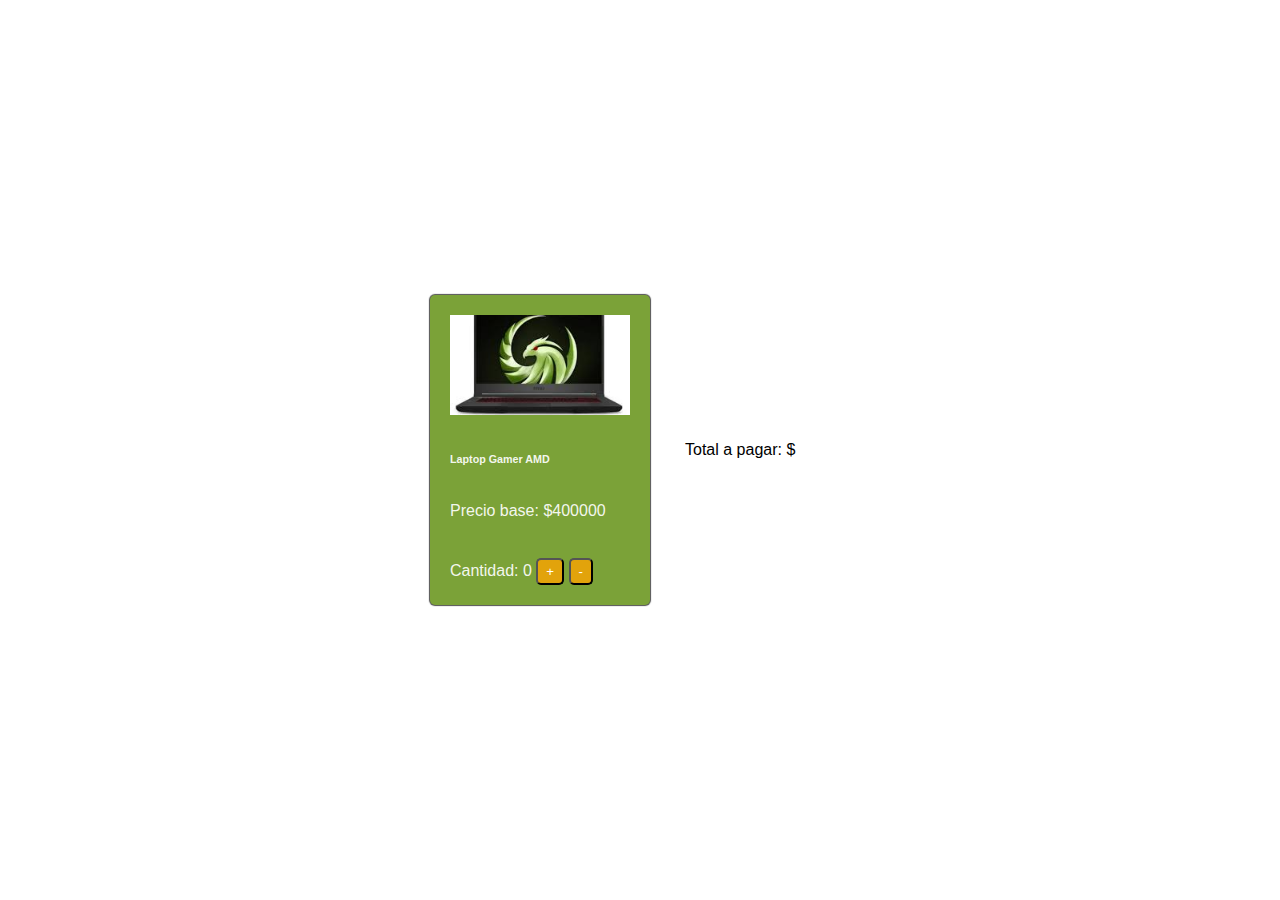
<file: Desafio 1/index.html>
<!DOCTYPE html>
<html lang="en">

<head>
    <meta charset="UTF-8">
    <meta http-equiv="X-UA-Compatible" content="IE=edge">
    <meta name="viewport" content="width=device-width, initial-scale=1.0">
    <title>Desafío 1 - JavaScript</title>
    <link rel="stylesheet" href="./asstets/css/estilos.css">
</head>

<body>

    <section>
        <div class="card">
            <div class="img-card"></div>
              <h6>Laptop Gamer AMD</h6>
              <p>Precio base: $<span class="precio-inicial"></span> </p>
        
              <p>Cantidad:
                <span class="cantidad">0</span>
                <button 
                >+</button>
                <button
                >-</button>
              </p>
            </div>

        </div>
    </section>

    <div class="total-section">
        <p>Total a pagar: $<span class="valor-total"></span> </p>
    </div>

    <script src="./asstets/js/index.js">
      

    </script>
</body>
</html>
</file>
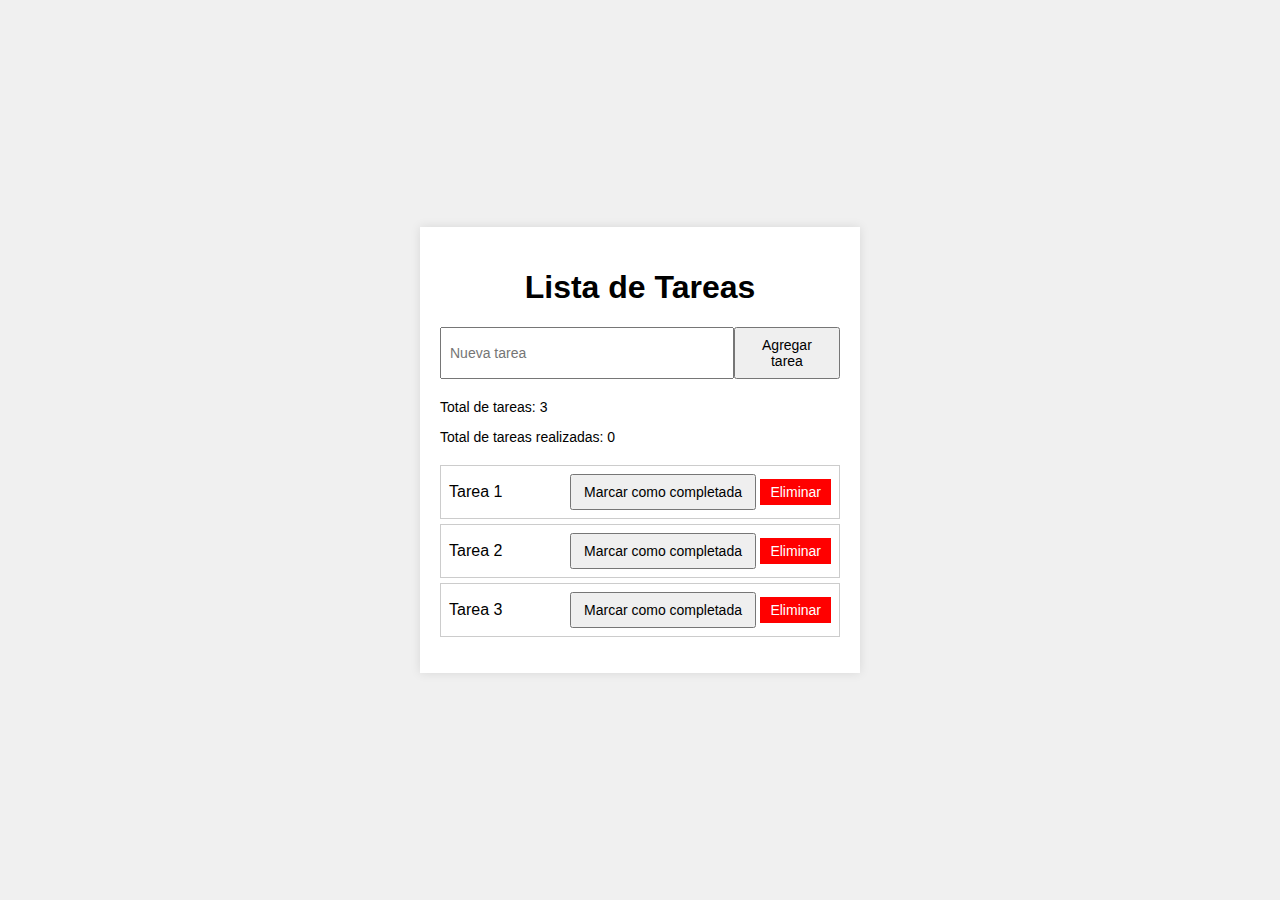
<file: Desafio 5/index.html>
<!DOCTYPE html>
<html lang="en">
<head>
    <meta charset="UTF-8">
    <meta name="viewport" content="width=device-width, initial-scale=1.0">
    <title>Document</title>
    <link rel="stylesheet" href="./assets/css/style.css">
</head>
<body>

    <div class="container">
        <h1>Lista de Tareas</h1>

        <div class="input-container">
            <input type="text" id="task-input" placeholder="Nueva tarea">
            <button id="add-task-btn">Agregar tarea</button>
        </div>

        <div class="task-summary">
            <p>Total de tareas: <span id="task-count">0</span></p>
            <p>Total de tareas realizadas: <span id="completed-count">0</span></p>
        </div>

        <ul id="task-list">

        </ul>
    </div>

    <script src="./assets/js/app.js"></script>

</body>
</html>
</file>
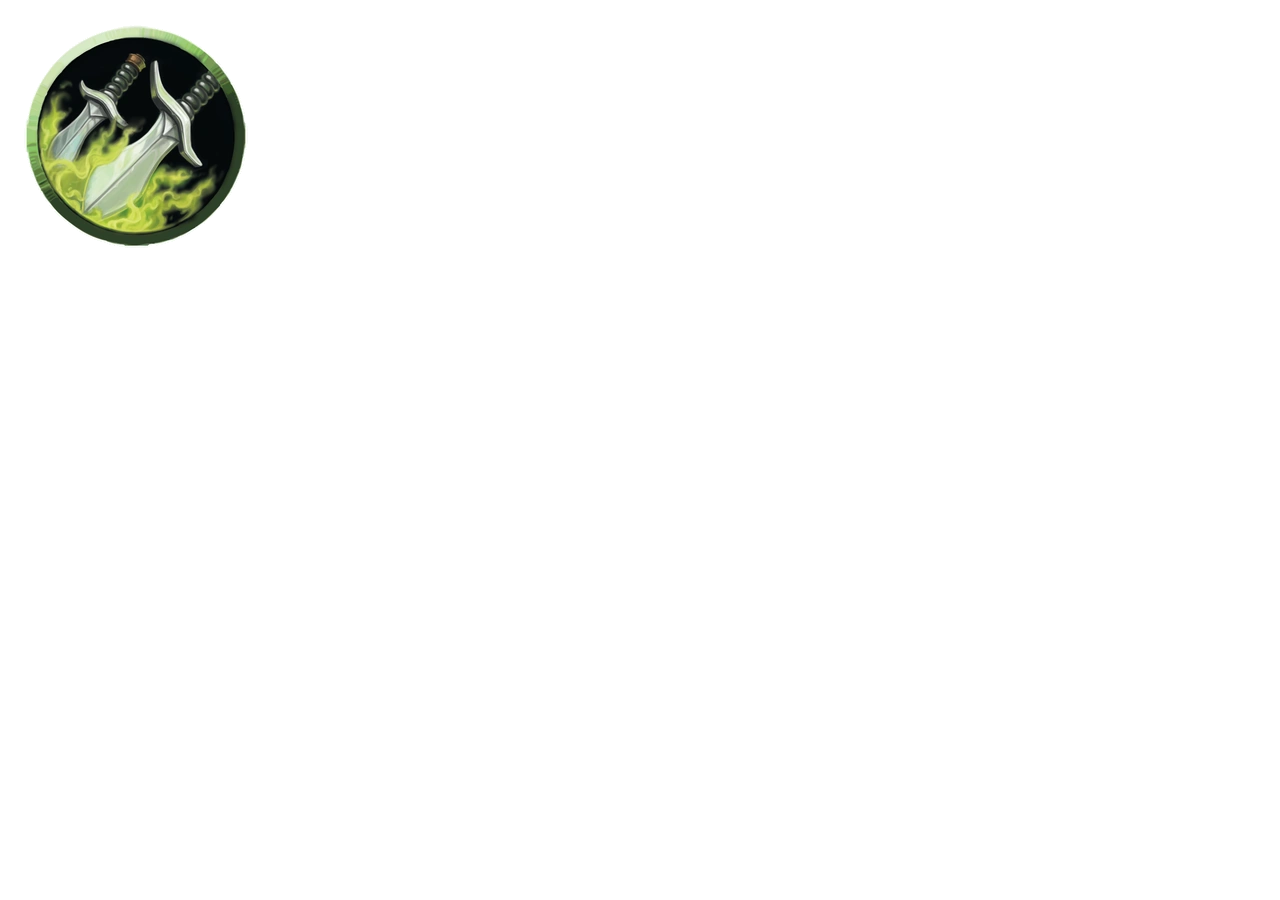
<file: Desafio 2/Problema 1/index.html>
<!DOCTYPE html>
<html lang="en">
<head>
    <meta charset="UTF-8">
    <meta name="viewport" content="width=device-width, initial-scale=1.0">
    <title>Problema1</title>
</head>
<body>

    <img src="./assets/img/Rogue.jpg" alt="sticker" id="imagen" >

    <script src="./assets/js/problema1.js"></script>
    

</body>
</html>
</file>
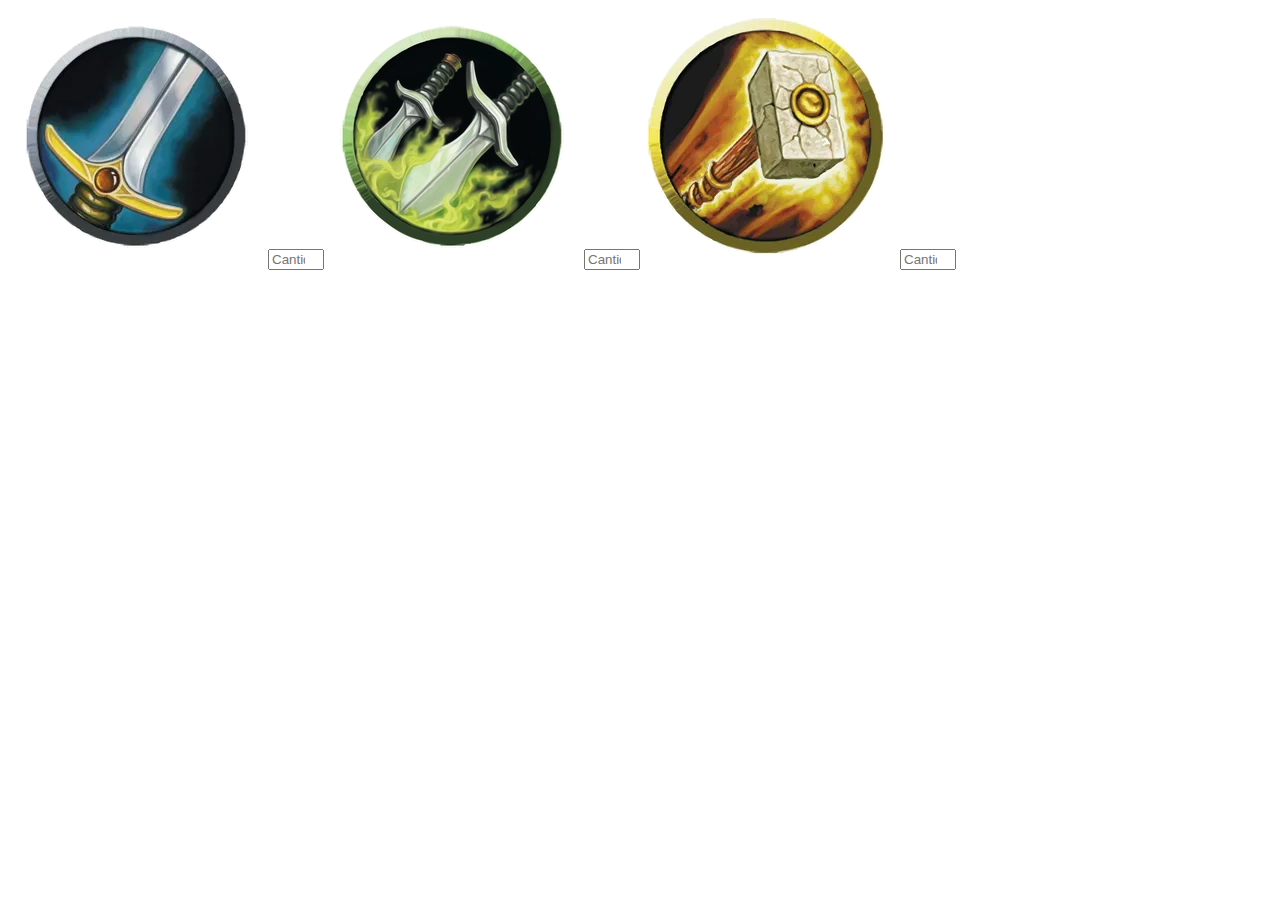
<file: Desafio 2/Problema 2/index.html>
<!DOCTYPE html>
<html lang="en">
<head>
    <meta charset="UTF-8">
    <meta name="viewport" content="width=device-width, initial-scale=1.0">
    <link rel="stylesheet" href="./assets/css/style.css">
    <title>Problema2</title>
</head>
<body>
<div class="box">
<div>
    <img src="./assets/img/warrior.jpg" alt="stickerwarrior">
    <input type="number" id="sticker1"  min="0" max="10" placeholder="Cantidad">
</div>

<div>
    <img src="./assets/img/Rogue.jpg" alt="stickerRogue">
    <input type="number" id="sticker2"  min="0" max="10" placeholder="Cantidad">
</div>

<div>
    <img src="./assets/img/Paladin.jpg" alt="stickerPaladin">
    <input type="number" id="sticker3"  min="0" max="10" placeholder="Cantidad">
</div>
</div>

<p id="mensaje"></p>

<script src="./assets/js/problema2.js"></script>
    
</body>
</html>
</file>
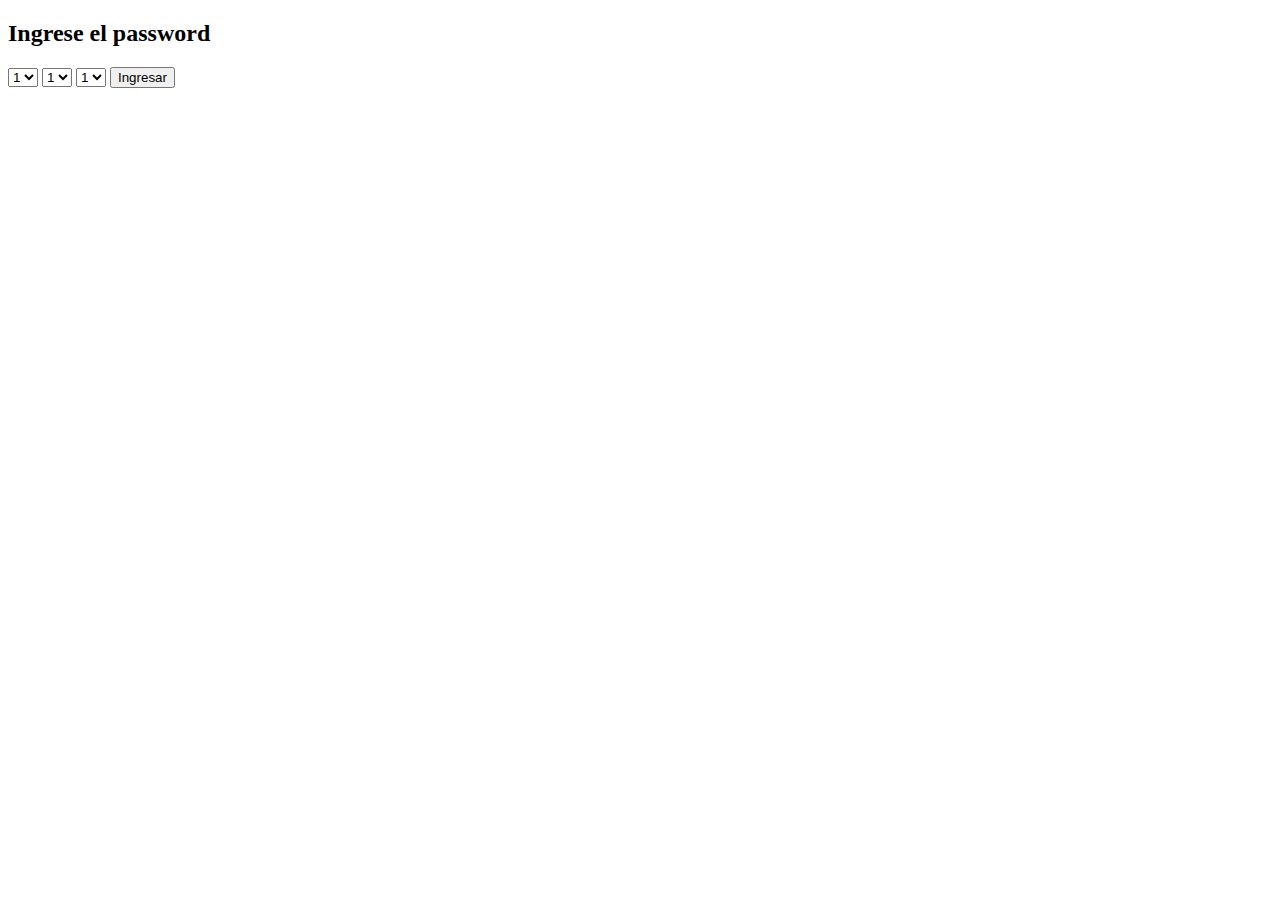
<file: Desafio 2/Problema 3/index.html>
<!DOCTYPE html>
<html lang="en">
<head>
    <meta charset="UTF-8">
    <meta name="viewport" content="width=device-width, initial-scale=1.0">
    <title>Problema3</title>
</head>
<body>


<h2>Ingrese el password</h2>



<select id="select1">
    <option value="1">1</option>
    <option value="2">2</option>
    <option value="3">3</option>
    <option value="4">4</option>
    <option value="5">5</option>
    <option value="6">6</option>
    <option value="7">7</option>
    <option value="8">8</option>
    <option value="9">9</option>
</select>

<select id="select2">
    <option value="1">1</option>
    <option value="2">2</option>
    <option value="3">3</option>
    <option value="4">4</option>
    <option value="5">5</option>
    <option value="6">6</option>
    <option value="7">7</option>
    <option value="8">8</option>
    <option value="9">9</option>
</select>

<select id="select3">
    <option value="1">1</option>
    <option value="2">2</option>
    <option value="3">3</option>
    <option value="4">4</option>
    <option value="5">5</option>
    <option value="6">6</option>
    <option value="7">7</option>
    <option value="8">8</option>
    <option value="9">9</option>
</select>

<button id="ingresar">Ingresar</button>

<p id="resultado"></p>

<script src="./assets/js/problema3.js" ></script>

    
</body>
</html>
</file>
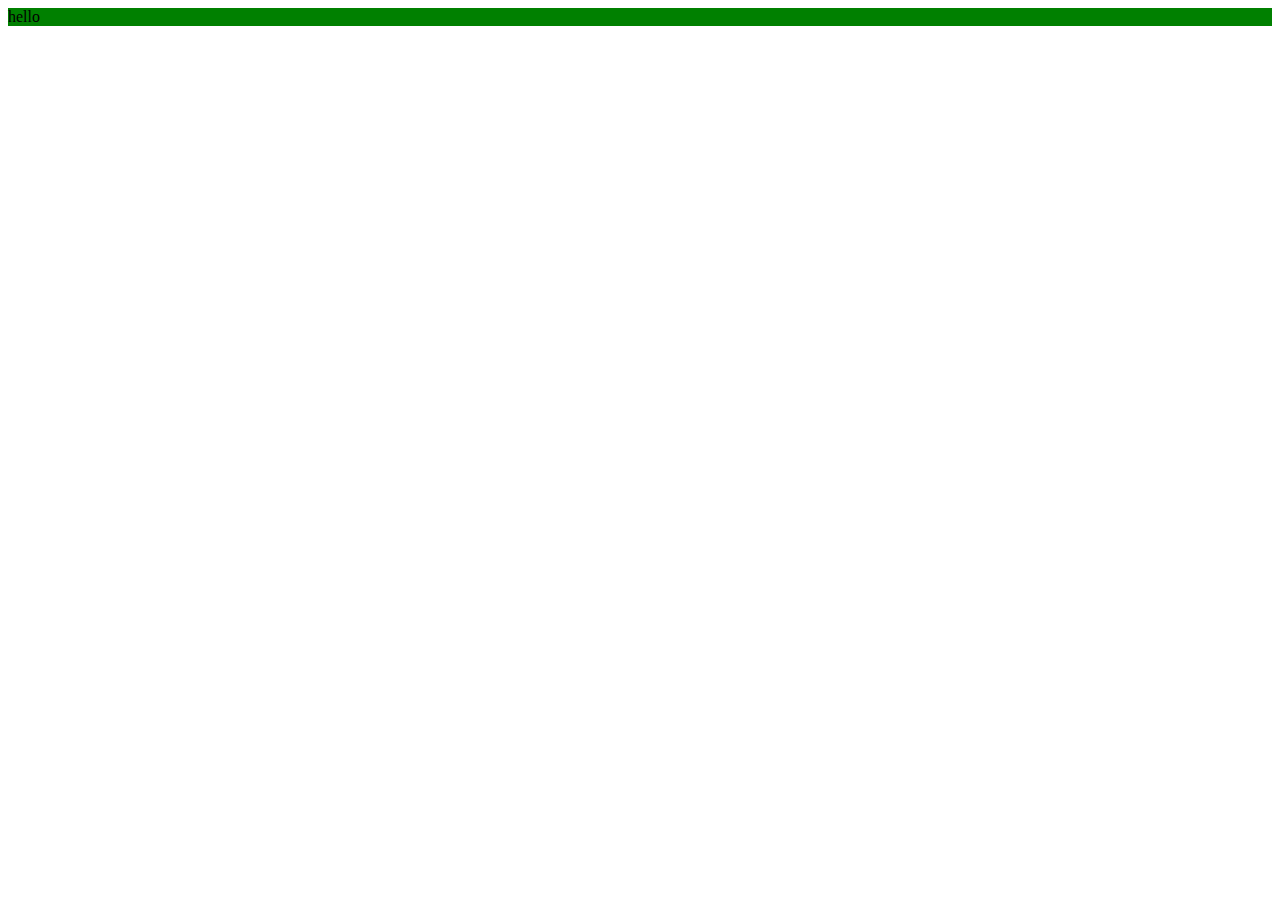
<file: Desafio 3/3-Pintar/pintar.html>
<!DOCTYPE html>
<html lang="en">
<head>
    <meta charset="UTF-8">
    <meta name="viewport" content="width=device-width, initial-scale=1.0">
    <title>Pintar</title>
</head>
<body>
    <div id="ele1"> hello </div>
<script src="./assets/js/script.js"></script>
</body>
</html>
</file>
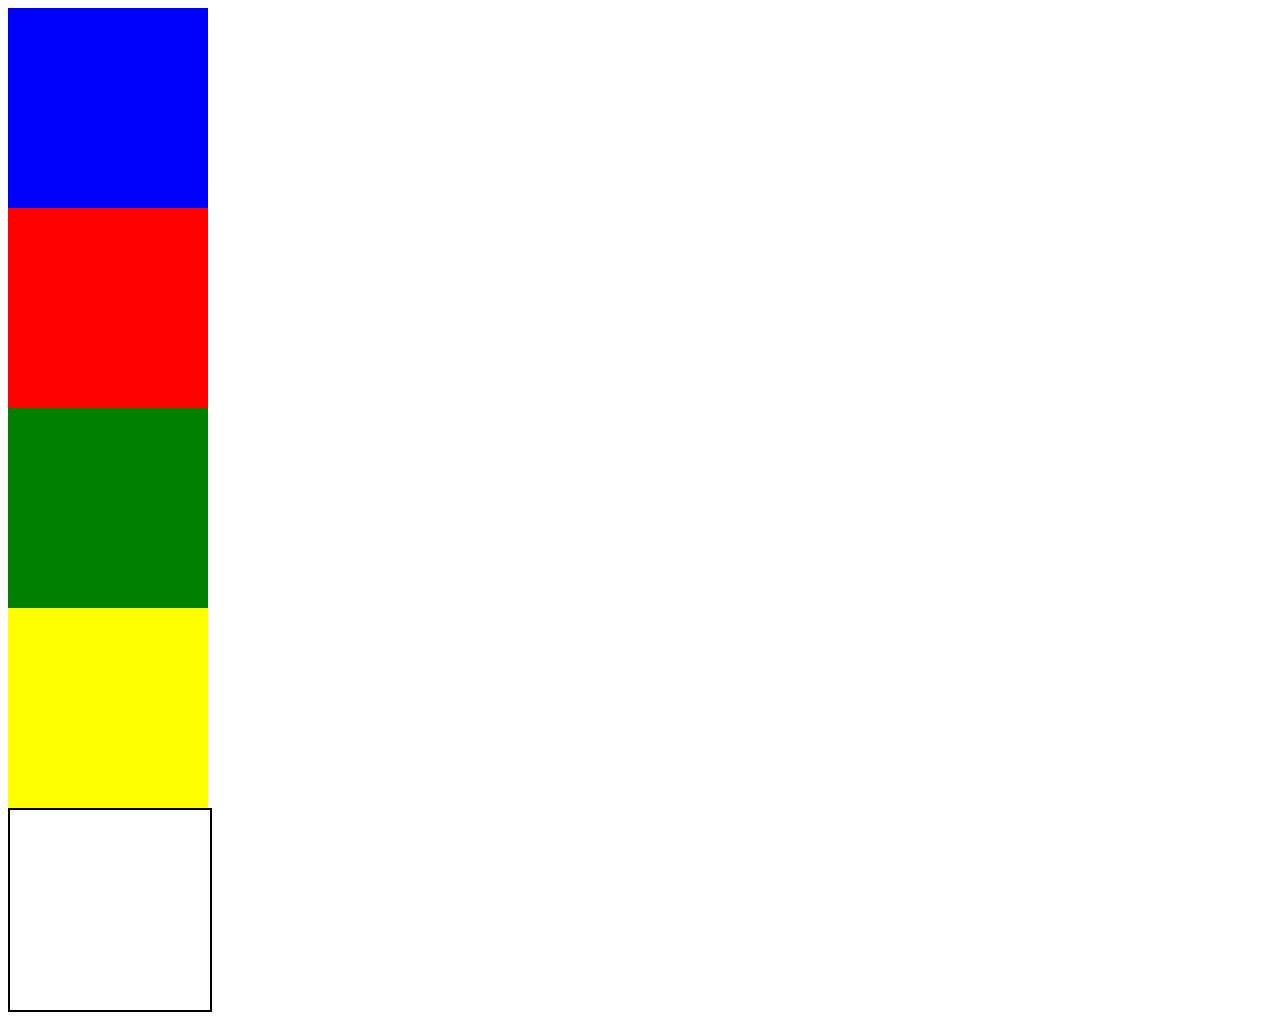
<file: Desafio 3/4-_Colores/4_colores.html>
<!DOCTYPE html>
<html lang="en">
<head>
    <meta charset="UTF-8">
    <meta name="viewport" content="width=device-width, initial-scale=1.0">
    <title>4Colores</title>
</head>
<body>

    <div id="blue" style="width: 200px; height: 200px; background-color: blue;"></div>
    <div id="red" style="width: 200px; height: 200px; background-color: red;"></div>
    <div id="green" style="width: 200px; height: 200px; background-color: green;"></div>
    <div id="yellow" style="width: 200px; height: 200px; background-color: yellow;"></div>

    <div id="key" style="width: 200px; height: 200px; background-color: white; border: 2px solid black;"></div>

    <script src="./assets/js/4colores.js"></script>

</body>
</html>
</file>
<file: Desafio 1/asstets/css/estilos.css>
* {
    margin: 0
}

body {
    width: 100vw;
    height: 100vh;
    display: flex;
    justify-content: center;
    align-items: center;
    font-family: sans-serif;
}

.card {
    color: rgba(255, 255, 255, 0.931);
    width: 180px;
    height: 270px;
    border-radius: 5px;
    box-shadow: 0px 0px 1px 1px rgba(0, 0, 0, 0.692);
    background: #7ba238;
    padding: 20px;
    display: flex;
    flex-direction: column;
    justify-content: space-between;
}

.card .img-card {
    height: 100px;
    background-image: url("[data-uri]");
    background-size: cover;
    background-repeat: no-repeat;
    background-position: center ;
}

.card input {
    width: 80%;
    border-radius: 5px;
    border: none;
    padding: 3px 10px
}



.card button {
    background: #e2a30b;
    color: white;
    border-radius: 5px;
    padding: 4px 8px;
}

.total-section {
    width: 200px;
    padding: 35px;
    box-sizing: border-box;
}

.total-section .color {
    display: flex;
}

.total-section .color div{
    margin-left: 10px;
    width: 20px;
    height: 20px;
    background-color: black;
    border-radius: 50%;
    border: solid 1px;
}
</file>
<file: Desafio 5/assets/css/style.css>
body {
    font-family: Arial, sans-serif;
    display: flex;
    justify-content: center;
    align-items: center;
    height: 100vh;
    margin: 0;
    background-color: #f0f0f0;
}

.container {
    width: 400px;
    background-color: white;
    padding: 20px;
    box-shadow: 0px 0px 10px rgba(0, 0, 0, 0.1);
}

h1 {
    text-align: center;
}

.input-container {
    display: flex;
    justify-content: space-between;
    margin-bottom: 10px;
}

input {
    width: 75%;
    padding: 8px;
    font-size: 14px;
}

button {
    padding: 8px 12px;
    font-size: 14px;
    cursor: pointer;
}

button:hover {
    background-color: #4CAF50;
    color: white;
}

.task-summary {
    margin: 20px 0;
    font-size: 14px;
}

ul {
    list-style-type: none;
    padding: 0;
}

li {
    display: flex;
    justify-content: space-between;
    align-items: center;
    padding: 8px;
    margin: 5px 0;
    border: 1px solid #ccc;
}

li.completed {
    text-decoration: line-through;
    color: #888;
}

button.delete-btn {
    background-color: red;
    color: white;
    border: none;
    padding: 5px 10px;
    cursor: pointer;
}

button.delete-btn:hover {
    background-color: darkred;
}
</file>
<file: Desafio 2/Problema 2/assets/css/style.css>
.box {
display: flex;
justify-content: start;
align-items: center;
}
</file>
